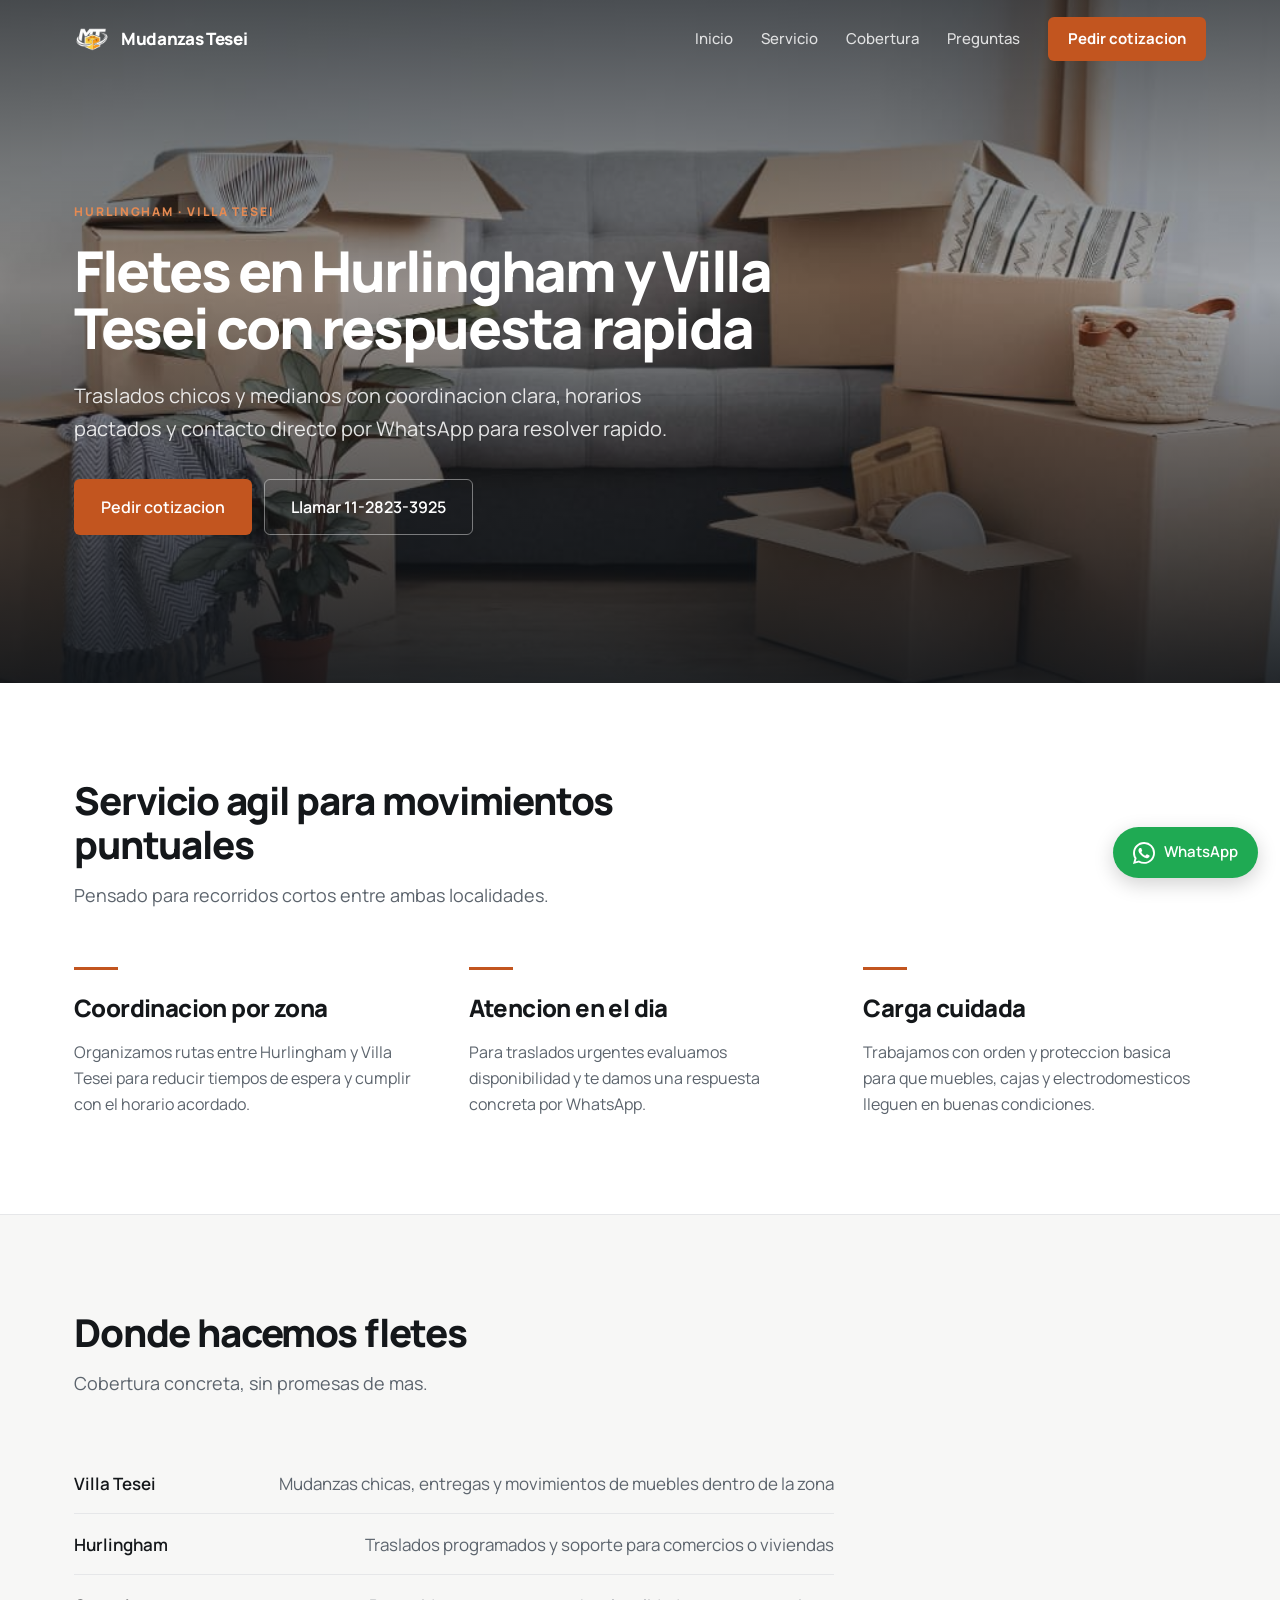
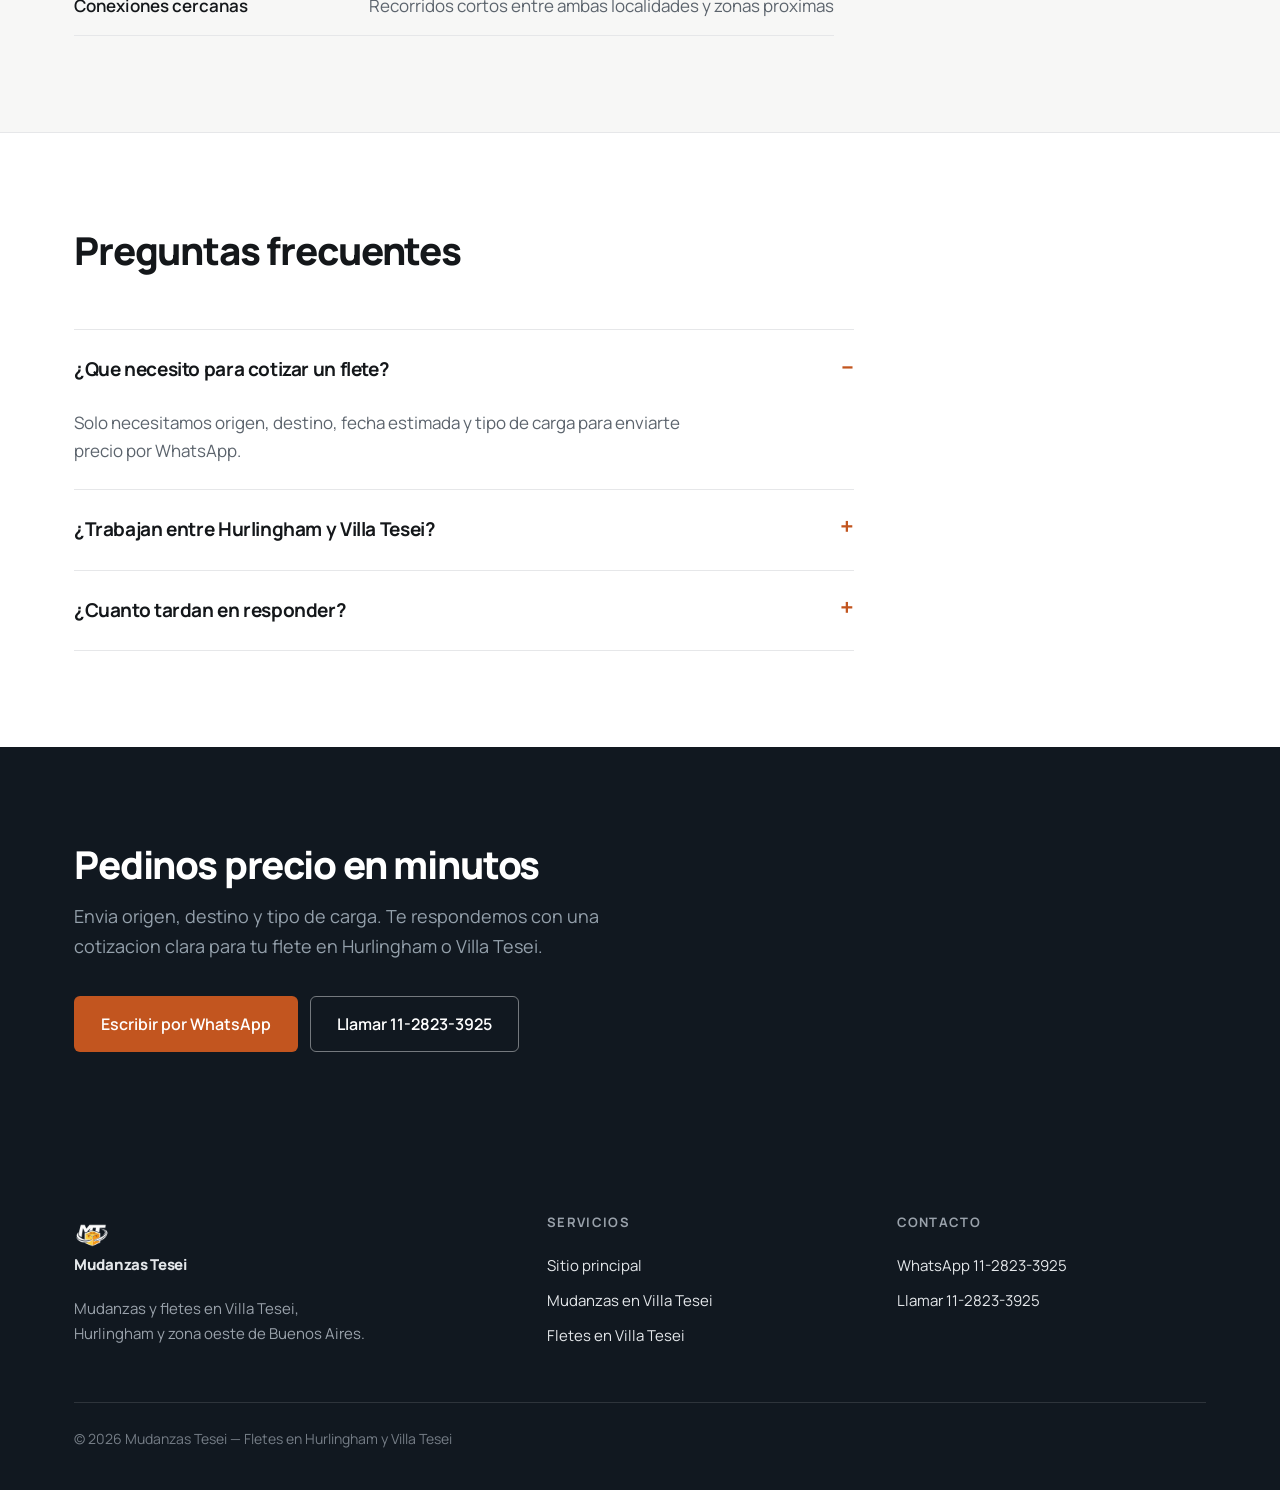
<file: fletes-hurlingham-villa-tesei.html>
<!doctype html>
<html lang="es">
  <head>
    <meta charset="UTF-8" />
    <meta name="viewport" content="width=device-width, initial-scale=1.0" />
    <meta
      name="description"
      content="Fletes en Hurlingham y Villa Tesei con cotizacion por WhatsApp en minutos. Traslados chicos y medianos, coordinacion clara y respuesta rapida en zona oeste."
    />
    <link rel="canonical" href="https://www.mudanzastesei.com/fletes-hurlingham-villa-tesei.html" />
    <meta name="robots" content="index,follow,max-image-preview:large" />
    <meta property="og:type" content="website" />
    <meta property="og:locale" content="es_AR" />
    <meta property="og:site_name" content="Mudanzas Tesei" />
    <meta property="og:title" content="Fletes en Hurlingham y Villa Tesei | Cotizacion por WhatsApp" />
    <meta property="og:description" content="Fletes locales con respuesta rapida, horarios pactados y atencion directa." />
    <meta property="og:url" content="https://www.mudanzastesei.com/fletes-hurlingham-villa-tesei.html" />
    <meta property="og:image" content="https://www.mudanzastesei.com/assets/logo.png" />
    <meta name="twitter:card" content="summary_large_image" />
    <meta name="twitter:title" content="Fletes en Hurlingham y Villa Tesei | Cotizacion por WhatsApp" />
    <meta name="twitter:description" content="Pedi precio para tu flete en Hurlingham y Villa Tesei en minutos." />
    <meta name="twitter:image" content="https://www.mudanzastesei.com/assets/logo.png" />
    <meta name="theme-color" content="#c2551f" />
    <link rel="icon" href="./favicon.ico" sizes="any" />
    <link rel="icon" type="image/png" href="./favicon-120x120.png" sizes="120x120" />
    <link rel="shortcut icon" href="./favicon.ico" />
    <link rel="apple-touch-icon" href="./apple-touch-icon.png" sizes="180x180" />
    <title>Fletes en Hurlingham y Villa Tesei | Cotizacion por WhatsApp</title>
    <link rel="preconnect" href="https://fonts.googleapis.com" />
    <link rel="preconnect" href="https://fonts.gstatic.com" crossorigin />
    <link rel="preload" as="image" href="./assets/bg.jpg" fetchpriority="high" />
    <link
      href="https://fonts.googleapis.com/css2?family=Manrope:wght@400;500;600;700;800&display=swap"
      rel="stylesheet"
    />
    <script type="application/ld+json">
      {
        "@context": "https://schema.org",
        "@graph": [
          {
            "@type": "LocalBusiness",
            "@id": "https://www.mudanzastesei.com/#localbusiness",
            "name": "Mudanzas Tesei",
            "url": "https://www.mudanzastesei.com/",
            "telephone": "+54 9 11 2823-3925",
            "address": {
              "@type": "PostalAddress",
              "addressLocality": "Villa Tesei",
              "addressRegion": "Buenos Aires",
              "addressCountry": "AR"
            },
            "areaServed": [
              "Hurlingham",
              "Villa Tesei",
              "Buenos Aires"
            ]
          },
          {
            "@type": "Service",
            "name": "Fletes en Hurlingham y Villa Tesei",
            "serviceType": "Fletes programados y traslados locales",
            "provider": {
              "@id": "https://www.mudanzastesei.com/#localbusiness"
            },
            "areaServed": [
              {
                "@type": "City",
                "name": "Hurlingham"
              },
              {
                "@type": "City",
                "name": "Villa Tesei"
              }
            ],
            "url": "https://www.mudanzastesei.com/fletes-hurlingham-villa-tesei.html"
          },
          {
            "@type": "FAQPage",
            "mainEntity": [
              {
                "@type": "Question",
                "name": "¿Que necesito para cotizar un flete?",
                "acceptedAnswer": {
                  "@type": "Answer",
                  "text": "Origen, destino, fecha aproximada y tipo de carga para enviarte precio por WhatsApp."
                }
              },
              {
                "@type": "Question",
                "name": "¿Trabajan entre Hurlingham y Villa Tesei?",
                "acceptedAnswer": {
                  "@type": "Answer",
                  "text": "Si, cubrimos recorridos entre ambas zonas y conexiones cercanas de Buenos Aires."
                }
              },
              {
                "@type": "Question",
                "name": "¿Cuanto tardan en responder?",
                "acceptedAnswer": {
                  "@type": "Answer",
                  "text": "Respondemos rapido por WhatsApp para confirmar disponibilidad y coordinar horario."
                }
              }
            ]
          },
          {
            "@type": "BreadcrumbList",
            "itemListElement": [
              {
                "@type": "ListItem",
                "position": 1,
                "name": "Inicio",
                "item": "https://www.mudanzastesei.com/"
              },
              {
                "@type": "ListItem",
                "position": 2,
                "name": "Fletes en Hurlingham y Villa Tesei",
                "item": "https://www.mudanzastesei.com/fletes-hurlingham-villa-tesei.html"
              }
            ]
          }
        ]
      }
    </script>
    <link rel="stylesheet" href="./styles.css" />
  </head>
  <body>
    <header class="topbar" id="inicio">
      <div class="wrap topbar-inner">
        <a class="brand" href="./index.html" aria-label="Volver al inicio">
          <img class="logo-white" src="./assets/logo_white.png" alt="" width="36" height="36" decoding="async" />
          <img class="logo-dark" src="./assets/logo.png" alt="" width="36" height="36" decoding="async" />
          Mudanzas Tesei
        </a>
        <button class="menu-toggle" id="menuToggle" aria-expanded="false" aria-controls="mainMenu" aria-label="Abrir menu">
          <span></span><span></span><span></span>
        </button>
        <nav class="nav" id="mainMenu">
          <a href="./index.html">Inicio</a>
          <a href="#beneficios">Servicio</a>
          <a href="#cobertura">Cobertura</a>
          <a href="#faq">Preguntas</a>
          <a class="cta" href="#contacto">Pedir cotizacion</a>
        </nav>
      </div>
    </header>

    <main>
      <section class="hero hero-page">
        <div class="hero-bg">
          <img src="./assets/bg.jpg" alt="Fletes en Hurlingham y Villa Tesei" width="1920" height="1080" fetchpriority="high" decoding="async" />
        </div>
        <div class="wrap hero-inner">
          <span class="hero-eyebrow">Hurlingham &middot; Villa Tesei</span>
          <h1>Fletes en Hurlingham y Villa Tesei con respuesta rapida</h1>
          <p>Traslados chicos y medianos con coordinacion clara, horarios pactados y contacto directo por WhatsApp para resolver rapido.</p>
          <div class="actions">
            <a class="btn btn-primary" href="#contacto">Pedir cotizacion</a>
            <a class="btn btn-light" href="tel:+5491128233925">Llamar 11-2823-3925</a>
          </div>
        </div>
      </section>

      <section id="beneficios">
        <div class="wrap">
          <div class="head">
            <h2>Servicio agil para movimientos puntuales</h2>
            <p>Pensado para recorridos cortos entre ambas localidades.</p>
          </div>
          <div class="cols">
            <div class="col">
              <div class="col-rule"></div>
              <h3>Coordinacion por zona</h3>
              <p>Organizamos rutas entre Hurlingham y Villa Tesei para reducir tiempos de espera y cumplir con el horario acordado.</p>
            </div>
            <div class="col">
              <div class="col-rule"></div>
              <h3>Atencion en el dia</h3>
              <p>Para traslados urgentes evaluamos disponibilidad y te damos una respuesta concreta por WhatsApp.</p>
            </div>
            <div class="col">
              <div class="col-rule"></div>
              <h3>Carga cuidada</h3>
              <p>Trabajamos con orden y proteccion basica para que muebles, cajas y electrodomesticos lleguen en buenas condiciones.</p>
            </div>
          </div>
        </div>
      </section>

      <section class="alt" id="cobertura">
        <div class="wrap">
          <div class="head">
            <h2>Donde hacemos fletes</h2>
            <p>Cobertura concreta, sin promesas de mas.</p>
          </div>
          <div class="hours" style="max-width:760px;margin-top:0">
            <div><strong>Villa Tesei</strong><span>Mudanzas chicas, entregas y movimientos de muebles dentro de la zona</span></div>
            <div><strong>Hurlingham</strong><span>Traslados programados y soporte para comercios o viviendas</span></div>
            <div><strong>Conexiones cercanas</strong><span>Recorridos cortos entre ambas localidades y zonas proximas</span></div>
          </div>
        </div>
      </section>

      <section id="faq">
        <div class="wrap">
          <div class="head"><h2>Preguntas frecuentes</h2></div>
          <div class="faq">
            <details open>
              <summary>&iquest;Que necesito para cotizar un flete?</summary>
              <p>Solo necesitamos origen, destino, fecha estimada y tipo de carga para enviarte precio por WhatsApp.</p>
            </details>
            <details>
              <summary>&iquest;Trabajan entre Hurlingham y Villa Tesei?</summary>
              <p>Si, hacemos recorridos entre ambas zonas y tambien conexiones cercanas en zona oeste de Buenos Aires.</p>
            </details>
            <details>
              <summary>&iquest;Cuanto tardan en responder?</summary>
              <p>Respondemos rapido por WhatsApp para confirmar disponibilidad y coordinar tu flete sin vueltas.</p>
            </details>
          </div>
        </div>
      </section>

      <section class="cta-band" id="contacto">
        <div class="wrap">
          <h2>Pedinos precio en minutos</h2>
          <p>Envia origen, destino y tipo de carga. Te respondemos con una cotizacion clara para tu flete en Hurlingham o Villa Tesei.</p>
          <div class="actions">
            <a class="btn btn-primary" href="https://wa.me/5491128233925?text=Hola%2C%20quiero%20cotizar%20un%20flete%20en%20Hurlingham%20y%20Villa%20Tesei." target="_blank" rel="noopener noreferrer">Escribir por WhatsApp</a>
            <a class="btn btn-light" href="tel:+5491128233925">Llamar 11-2823-3925</a>
          </div>
        </div>
      </section>
    </main>

    <a
      class="wa"
      href="https://wa.me/5491128233925?text=Hola%20Mudanzas%20Tesei%2C%20quiero%20pedir%20una%20cotizacion."
      target="_blank"
      rel="noopener noreferrer"
      aria-label="Escribinos por WhatsApp"
    >
      <svg width="22" height="22" viewBox="0 0 24 24" fill="none" aria-hidden="true">
        <path fill="currentColor" d="M20.52 3.48A11.86 11.86 0 0 0 12.02 0C5.42 0 .05 5.37.05 11.97c0 2.11.55 4.17 1.59 5.98L0 24l6.21-1.63a11.95 11.95 0 0 0 5.81 1.49h.01c6.6 0 11.97-5.37 11.97-11.97 0-3.2-1.25-6.2-3.48-8.41Zm-8.5 18.36h-.01a9.9 9.9 0 0 1-5.05-1.39l-.36-.21-3.69.97.99-3.6-.23-.37a9.92 9.92 0 0 1-1.52-5.27c0-5.47 4.45-9.92 9.92-9.92 2.65 0 5.13 1.03 7 2.9a9.84 9.84 0 0 1 2.9 7c0 5.47-4.45 9.92-9.92 9.92Zm5.44-7.43c-.3-.15-1.77-.87-2.04-.97-.27-.1-.47-.15-.67.15-.2.3-.77.97-.95 1.17-.17.2-.35.22-.65.07-.3-.15-1.25-.46-2.38-1.47a8.94 8.94 0 0 1-1.65-2.05c-.17-.3-.02-.46.13-.6.13-.13.3-.35.45-.52.15-.17.2-.3.3-.5.1-.2.05-.37-.02-.52-.08-.15-.67-1.62-.92-2.22-.24-.58-.48-.5-.67-.5h-.57c-.2 0-.52.08-.8.37-.27.3-1.05 1.02-1.05 2.48 0 1.47 1.08 2.88 1.23 3.08.15.2 2.1 3.21 5.08 4.49.71.31 1.26.49 1.69.63.71.23 1.36.2 1.88.12.57-.09 1.77-.72 2.02-1.42.25-.7.25-1.3.17-1.42-.07-.12-.27-.2-.57-.35Z"/>
      </svg>
      <span class="wa-label">WhatsApp</span>
    </a>

    <footer>
      <div class="wrap">
        <div class="foot">
          <div>
            <a class="brand" href="./index.html">
              <img src="./assets/logo_white.png" alt="" width="36" height="36" loading="lazy" decoding="async" />
              Mudanzas Tesei
            </a>
            <p>Mudanzas y fletes en Villa Tesei, Hurlingham y zona oeste de Buenos Aires.</p>
          </div>
          <div>
            <h4>Servicios</h4>
            <a href="./index.html">Sitio principal</a>
            <a href="./mudanzas-villa-tesei.html">Mudanzas en Villa Tesei</a>
            <a href="./fletes-villa-tesei.html">Fletes en Villa Tesei</a>
          </div>
          <div>
            <h4>Contacto</h4>
            <a href="https://wa.me/5491128233925" target="_blank" rel="noopener noreferrer">WhatsApp 11-2823-3925</a>
            <a href="tel:+5491128233925">Llamar 11-2823-3925</a>
          </div>
        </div>
        <div class="legal">&copy; <span id="year"></span> Mudanzas Tesei &mdash; Fletes en Hurlingham y Villa Tesei</div>
      </div>
    </footer>

    <script src="./main.js"></script>
  </body>
</html>
</file>
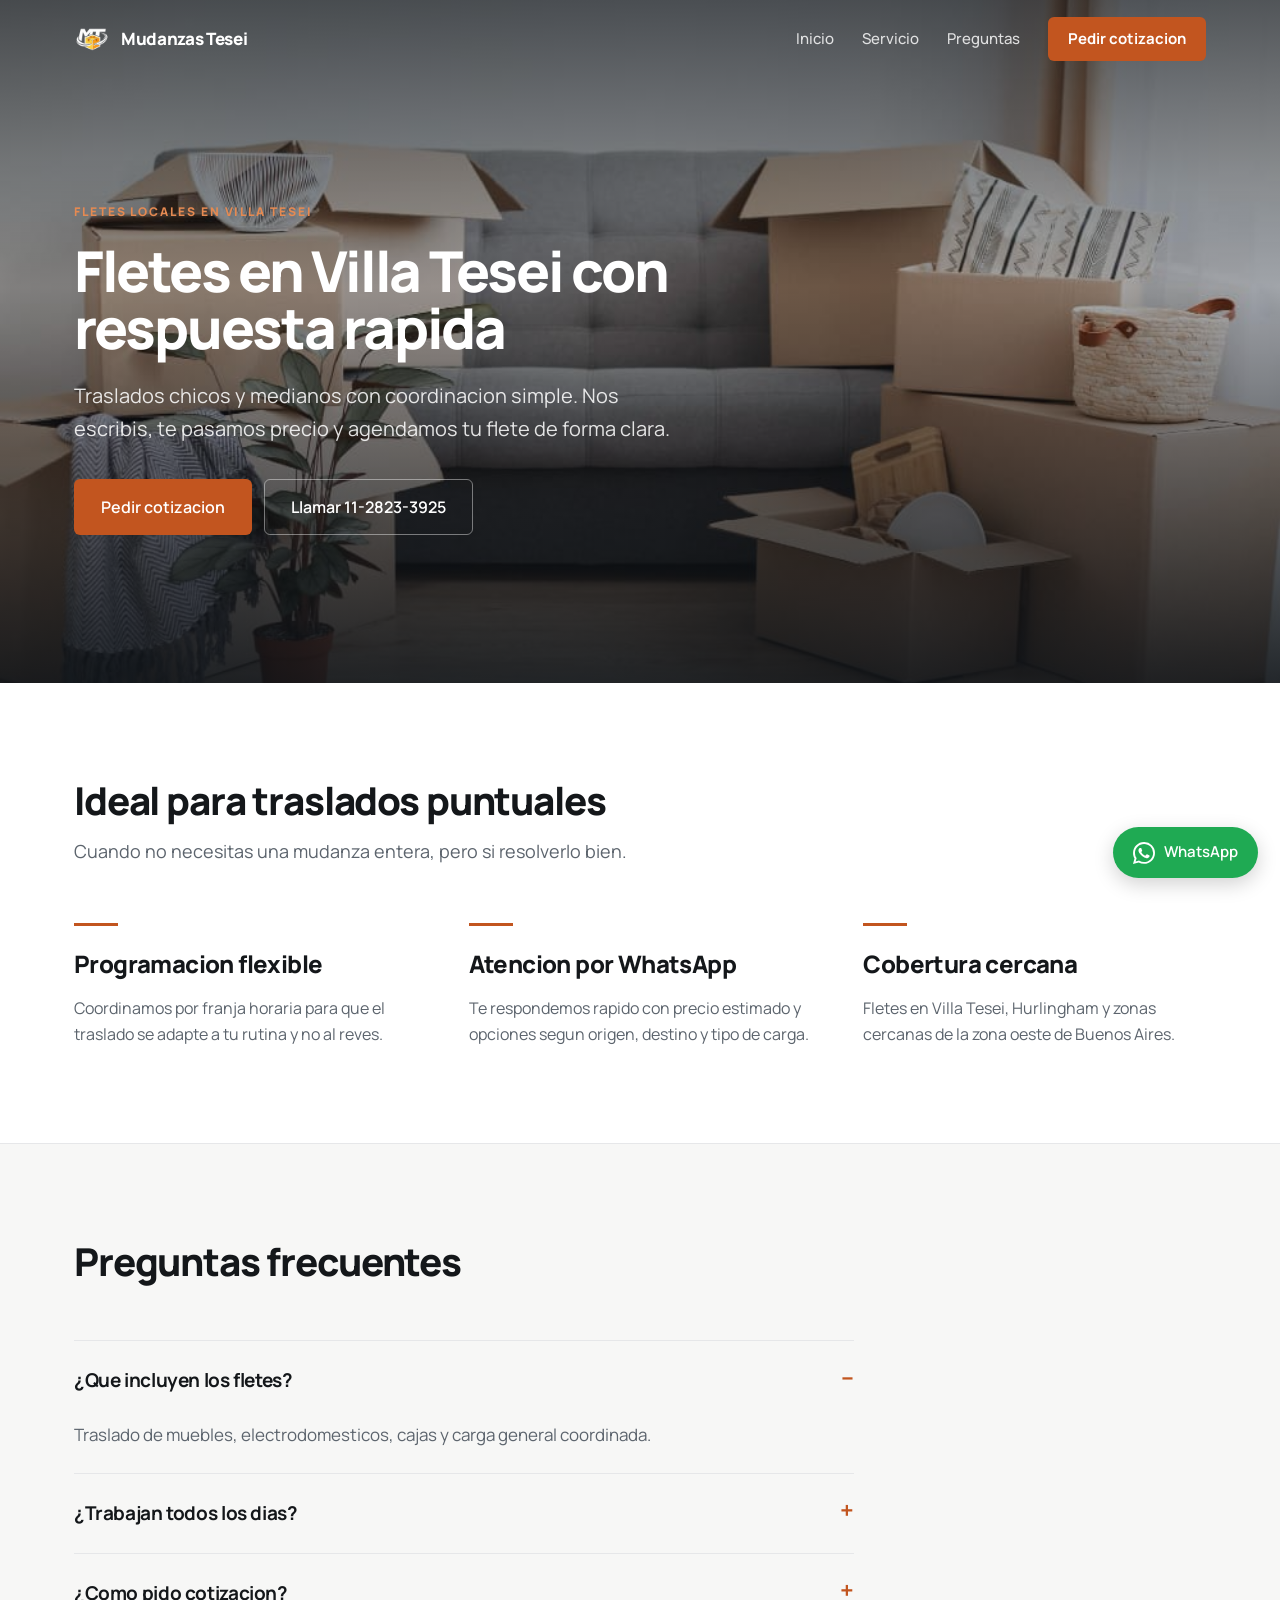
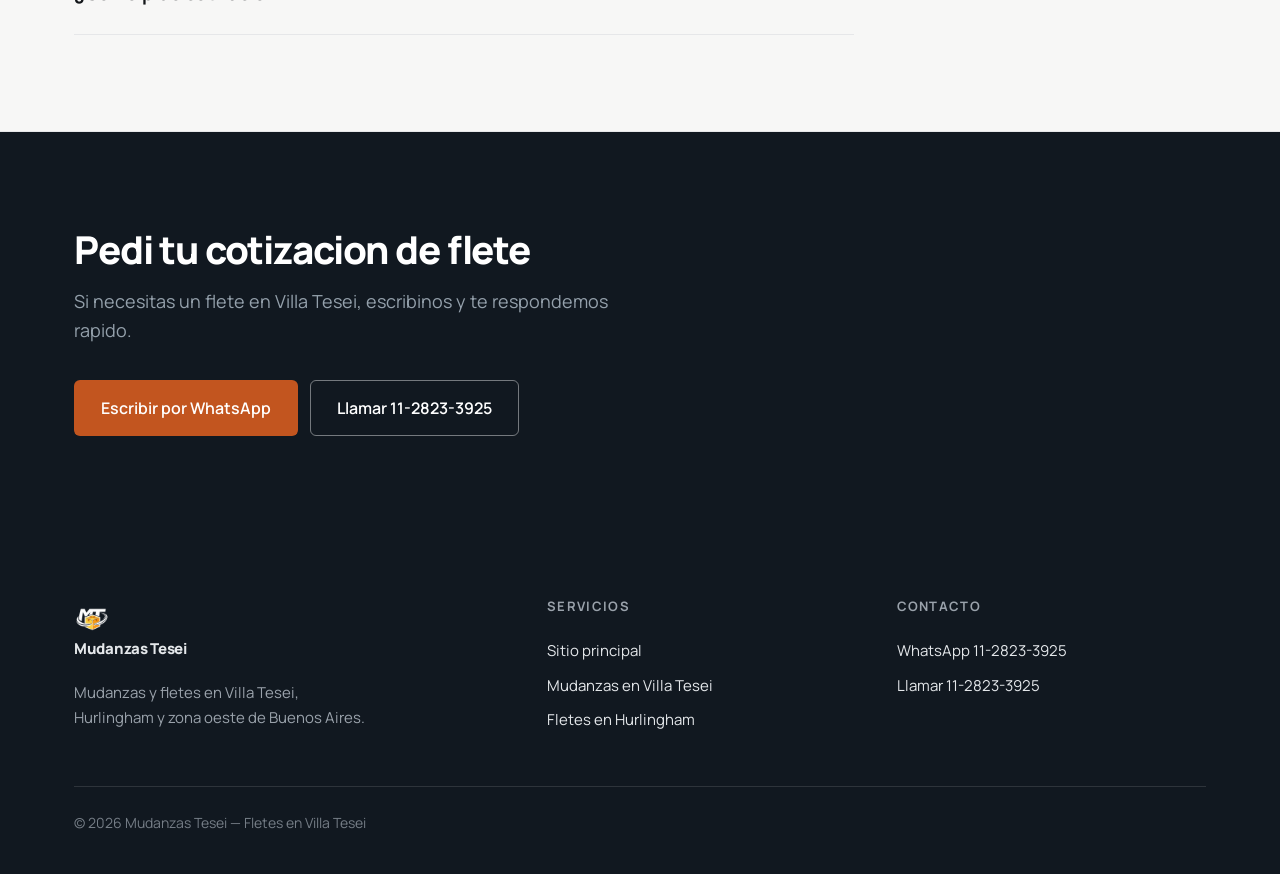
<file: fletes-villa-tesei.html>
<!doctype html>
<html lang="es">
  <head>
    <meta charset="UTF-8" />
    <meta name="viewport" content="width=device-width, initial-scale=1.0" />
    <meta
      name="description"
      content="Fletes en Villa Tesei con precio por WhatsApp en minutos. Traslados chicos y medianos, coordinacion flexible y atencion directa todos los dias."
    />
    <link rel="canonical" href="https://www.mudanzastesei.com/fletes-villa-tesei.html" />
    <meta name="robots" content="index,follow,max-image-preview:large" />
    <meta property="og:type" content="website" />
    <meta property="og:locale" content="es_AR" />
    <meta property="og:site_name" content="Mudanzas Tesei" />
    <meta property="og:title" content="Fletes en Villa Tesei | Precio por WhatsApp en Minutos" />
    <meta property="og:description" content="Fletes en Villa Tesei con respuesta rapida, coordinacion simple y cobertura local." />
    <meta property="og:url" content="https://www.mudanzastesei.com/fletes-villa-tesei.html" />
    <meta property="og:image" content="https://www.mudanzastesei.com/assets/logo.png" />
    <meta name="twitter:card" content="summary_large_image" />
    <meta name="twitter:title" content="Fletes en Villa Tesei | Precio por WhatsApp en Minutos" />
    <meta name="twitter:description" content="Cotiza tu flete en Villa Tesei en minutos por WhatsApp." />
    <meta name="twitter:image" content="https://www.mudanzastesei.com/assets/logo.png" />
    <meta name="theme-color" content="#c2551f" />
    <link rel="icon" href="./favicon.ico" sizes="any" />
    <link rel="icon" type="image/png" href="./favicon-120x120.png" sizes="120x120" />
    <link rel="shortcut icon" href="./favicon.ico" />
    <link rel="apple-touch-icon" href="./apple-touch-icon.png" sizes="180x180" />
    <title>Fletes en Villa Tesei | Precio por WhatsApp en Minutos</title>
    <link rel="preconnect" href="https://fonts.googleapis.com" />
    <link rel="preconnect" href="https://fonts.gstatic.com" crossorigin />
    <link rel="preload" as="image" href="./assets/bg.jpg" fetchpriority="high" />
    <link
      href="https://fonts.googleapis.com/css2?family=Manrope:wght@400;500;600;700;800&display=swap"
      rel="stylesheet"
    />
    <script type="application/ld+json">
      {
        "@context": "https://schema.org",
        "@graph": [
          {
            "@type": "LocalBusiness",
            "@id": "https://www.mudanzastesei.com/#localbusiness",
            "name": "Mudanzas Tesei",
            "url": "https://www.mudanzastesei.com/",
            "telephone": "+54 9 11 2823-3925"
          },
          {
            "@type": "Service",
            "name": "Fletes en Villa Tesei",
            "serviceType": "Fletes programados y traslados locales",
            "provider": {
              "@id": "https://www.mudanzastesei.com/#localbusiness"
            },
            "areaServed": {
              "@type": "City",
              "name": "Villa Tesei"
            },
            "url": "https://www.mudanzastesei.com/fletes-villa-tesei.html"
          },
          {
            "@type": "FAQPage",
            "mainEntity": [
              {
                "@type": "Question",
                "name": "¿Que incluyen los fletes?",
                "acceptedAnswer": {
                  "@type": "Answer",
                  "text": "Traslado de muebles, electrodomesticos, cajas y carga general coordinada."
                }
              },
              {
                "@type": "Question",
                "name": "¿Trabajan todos los dias?",
                "acceptedAnswer": {
                  "@type": "Answer",
                  "text": "Si, de lunes a domingo de 06:00 a 18:00 con reserva previa."
                }
              },
              {
                "@type": "Question",
                "name": "¿Como pido cotizacion?",
                "acceptedAnswer": {
                  "@type": "Answer",
                  "text": "Por WhatsApp o telefono, enviando origen, destino y detalles del traslado."
                }
              }
            ]
          },
          {
            "@type": "BreadcrumbList",
            "itemListElement": [
              {
                "@type": "ListItem",
                "position": 1,
                "name": "Inicio",
                "item": "https://www.mudanzastesei.com/"
              },
              {
                "@type": "ListItem",
                "position": 2,
                "name": "Fletes en Villa Tesei",
                "item": "https://www.mudanzastesei.com/fletes-villa-tesei.html"
              }
            ]
          }
        ]
      }
    </script>
    <link rel="stylesheet" href="./styles.css" />
  </head>
  <body>
    <header class="topbar" id="inicio">
      <div class="wrap topbar-inner">
        <a class="brand" href="./index.html" aria-label="Volver al inicio">
          <img class="logo-white" src="./assets/logo_white.png" alt="" width="36" height="36" decoding="async" />
          <img class="logo-dark" src="./assets/logo.png" alt="" width="36" height="36" decoding="async" />
          Mudanzas Tesei
        </a>
        <button class="menu-toggle" id="menuToggle" aria-expanded="false" aria-controls="mainMenu" aria-label="Abrir menu">
          <span></span><span></span><span></span>
        </button>
        <nav class="nav" id="mainMenu">
          <a href="./index.html">Inicio</a>
          <a href="#beneficios">Servicio</a>
          <a href="#faq">Preguntas</a>
          <a class="cta" href="#contacto">Pedir cotizacion</a>
        </nav>
      </div>
    </header>

    <main>
      <section class="hero hero-page">
        <div class="hero-bg">
          <img src="./assets/bg.jpg" alt="Fletes en Villa Tesei" width="1920" height="1080" fetchpriority="high" decoding="async" />
        </div>
        <div class="wrap hero-inner">
          <span class="hero-eyebrow">Fletes locales en Villa Tesei</span>
          <h1>Fletes en Villa Tesei con respuesta rapida</h1>
          <p>Traslados chicos y medianos con coordinacion simple. Nos escribis, te pasamos precio y agendamos tu flete de forma clara.</p>
          <div class="actions">
            <a class="btn btn-primary" href="#contacto">Pedir cotizacion</a>
            <a class="btn btn-light" href="tel:+5491128233925">Llamar 11-2823-3925</a>
          </div>
        </div>
      </section>

      <section id="beneficios">
        <div class="wrap">
          <div class="head">
            <h2>Ideal para traslados puntuales</h2>
            <p>Cuando no necesitas una mudanza entera, pero si resolverlo bien.</p>
          </div>
          <div class="cols">
            <div class="col">
              <div class="col-rule"></div>
              <h3>Programacion flexible</h3>
              <p>Coordinamos por franja horaria para que el traslado se adapte a tu rutina y no al reves.</p>
            </div>
            <div class="col">
              <div class="col-rule"></div>
              <h3>Atencion por WhatsApp</h3>
              <p>Te respondemos rapido con precio estimado y opciones segun origen, destino y tipo de carga.</p>
            </div>
            <div class="col">
              <div class="col-rule"></div>
              <h3>Cobertura cercana</h3>
              <p>Fletes en Villa Tesei, Hurlingham y zonas cercanas de la zona oeste de Buenos Aires.</p>
            </div>
          </div>
        </div>
      </section>

      <section class="alt" id="faq">
        <div class="wrap">
          <div class="head"><h2>Preguntas frecuentes</h2></div>
          <div class="faq">
            <details open>
              <summary>&iquest;Que incluyen los fletes?</summary>
              <p>Traslado de muebles, electrodomesticos, cajas y carga general coordinada.</p>
            </details>
            <details>
              <summary>&iquest;Trabajan todos los dias?</summary>
              <p>Si, de lunes a domingo de 06:00 a 18:00 con reserva previa.</p>
            </details>
            <details>
              <summary>&iquest;Como pido cotizacion?</summary>
              <p>Por WhatsApp o telefono, enviando origen, destino y detalles del traslado.</p>
            </details>
          </div>
        </div>
      </section>

      <section class="cta-band" id="contacto">
        <div class="wrap">
          <h2>Pedi tu cotizacion de flete</h2>
          <p>Si necesitas un flete en Villa Tesei, escribinos y te respondemos rapido.</p>
          <div class="actions">
            <a class="btn btn-primary" href="https://wa.me/5491128233925?text=Hola%2C%20estoy%20interesado%20en%20un%20flete%20en%20Villa%20Tesei.%20Quisiera%20una%20cotizacion." target="_blank" rel="noopener noreferrer">Escribir por WhatsApp</a>
            <a class="btn btn-light" href="tel:+5491128233925">Llamar 11-2823-3925</a>
          </div>
        </div>
      </section>
    </main>

    <a
      class="wa"
      href="https://wa.me/5491128233925?text=Hola%20Mudanzas%20Tesei%2C%20quiero%20pedir%20una%20cotizacion."
      target="_blank"
      rel="noopener noreferrer"
      aria-label="Escribinos por WhatsApp"
    >
      <svg width="22" height="22" viewBox="0 0 24 24" fill="none" aria-hidden="true">
        <path fill="currentColor" d="M20.52 3.48A11.86 11.86 0 0 0 12.02 0C5.42 0 .05 5.37.05 11.97c0 2.11.55 4.17 1.59 5.98L0 24l6.21-1.63a11.95 11.95 0 0 0 5.81 1.49h.01c6.6 0 11.97-5.37 11.97-11.97 0-3.2-1.25-6.2-3.48-8.41Zm-8.5 18.36h-.01a9.9 9.9 0 0 1-5.05-1.39l-.36-.21-3.69.97.99-3.6-.23-.37a9.92 9.92 0 0 1-1.52-5.27c0-5.47 4.45-9.92 9.92-9.92 2.65 0 5.13 1.03 7 2.9a9.84 9.84 0 0 1 2.9 7c0 5.47-4.45 9.92-9.92 9.92Zm5.44-7.43c-.3-.15-1.77-.87-2.04-.97-.27-.1-.47-.15-.67.15-.2.3-.77.97-.95 1.17-.17.2-.35.22-.65.07-.3-.15-1.25-.46-2.38-1.47a8.94 8.94 0 0 1-1.65-2.05c-.17-.3-.02-.46.13-.6.13-.13.3-.35.45-.52.15-.17.2-.3.3-.5.1-.2.05-.37-.02-.52-.08-.15-.67-1.62-.92-2.22-.24-.58-.48-.5-.67-.5h-.57c-.2 0-.52.08-.8.37-.27.3-1.05 1.02-1.05 2.48 0 1.47 1.08 2.88 1.23 3.08.15.2 2.1 3.21 5.08 4.49.71.31 1.26.49 1.69.63.71.23 1.36.2 1.88.12.57-.09 1.77-.72 2.02-1.42.25-.7.25-1.3.17-1.42-.07-.12-.27-.2-.57-.35Z"/>
      </svg>
      <span class="wa-label">WhatsApp</span>
    </a>

    <footer>
      <div class="wrap">
        <div class="foot">
          <div>
            <a class="brand" href="./index.html">
              <img src="./assets/logo_white.png" alt="" width="36" height="36" loading="lazy" decoding="async" />
              Mudanzas Tesei
            </a>
            <p>Mudanzas y fletes en Villa Tesei, Hurlingham y zona oeste de Buenos Aires.</p>
          </div>
          <div>
            <h4>Servicios</h4>
            <a href="./index.html">Sitio principal</a>
            <a href="./mudanzas-villa-tesei.html">Mudanzas en Villa Tesei</a>
            <a href="./fletes-hurlingham-villa-tesei.html">Fletes en Hurlingham</a>
          </div>
          <div>
            <h4>Contacto</h4>
            <a href="https://wa.me/5491128233925" target="_blank" rel="noopener noreferrer">WhatsApp 11-2823-3925</a>
            <a href="tel:+5491128233925">Llamar 11-2823-3925</a>
          </div>
        </div>
        <div class="legal">&copy; <span id="year"></span> Mudanzas Tesei &mdash; Fletes en Villa Tesei</div>
      </div>
    </footer>

    <script src="./main.js"></script>
  </body>
</html>
</file>
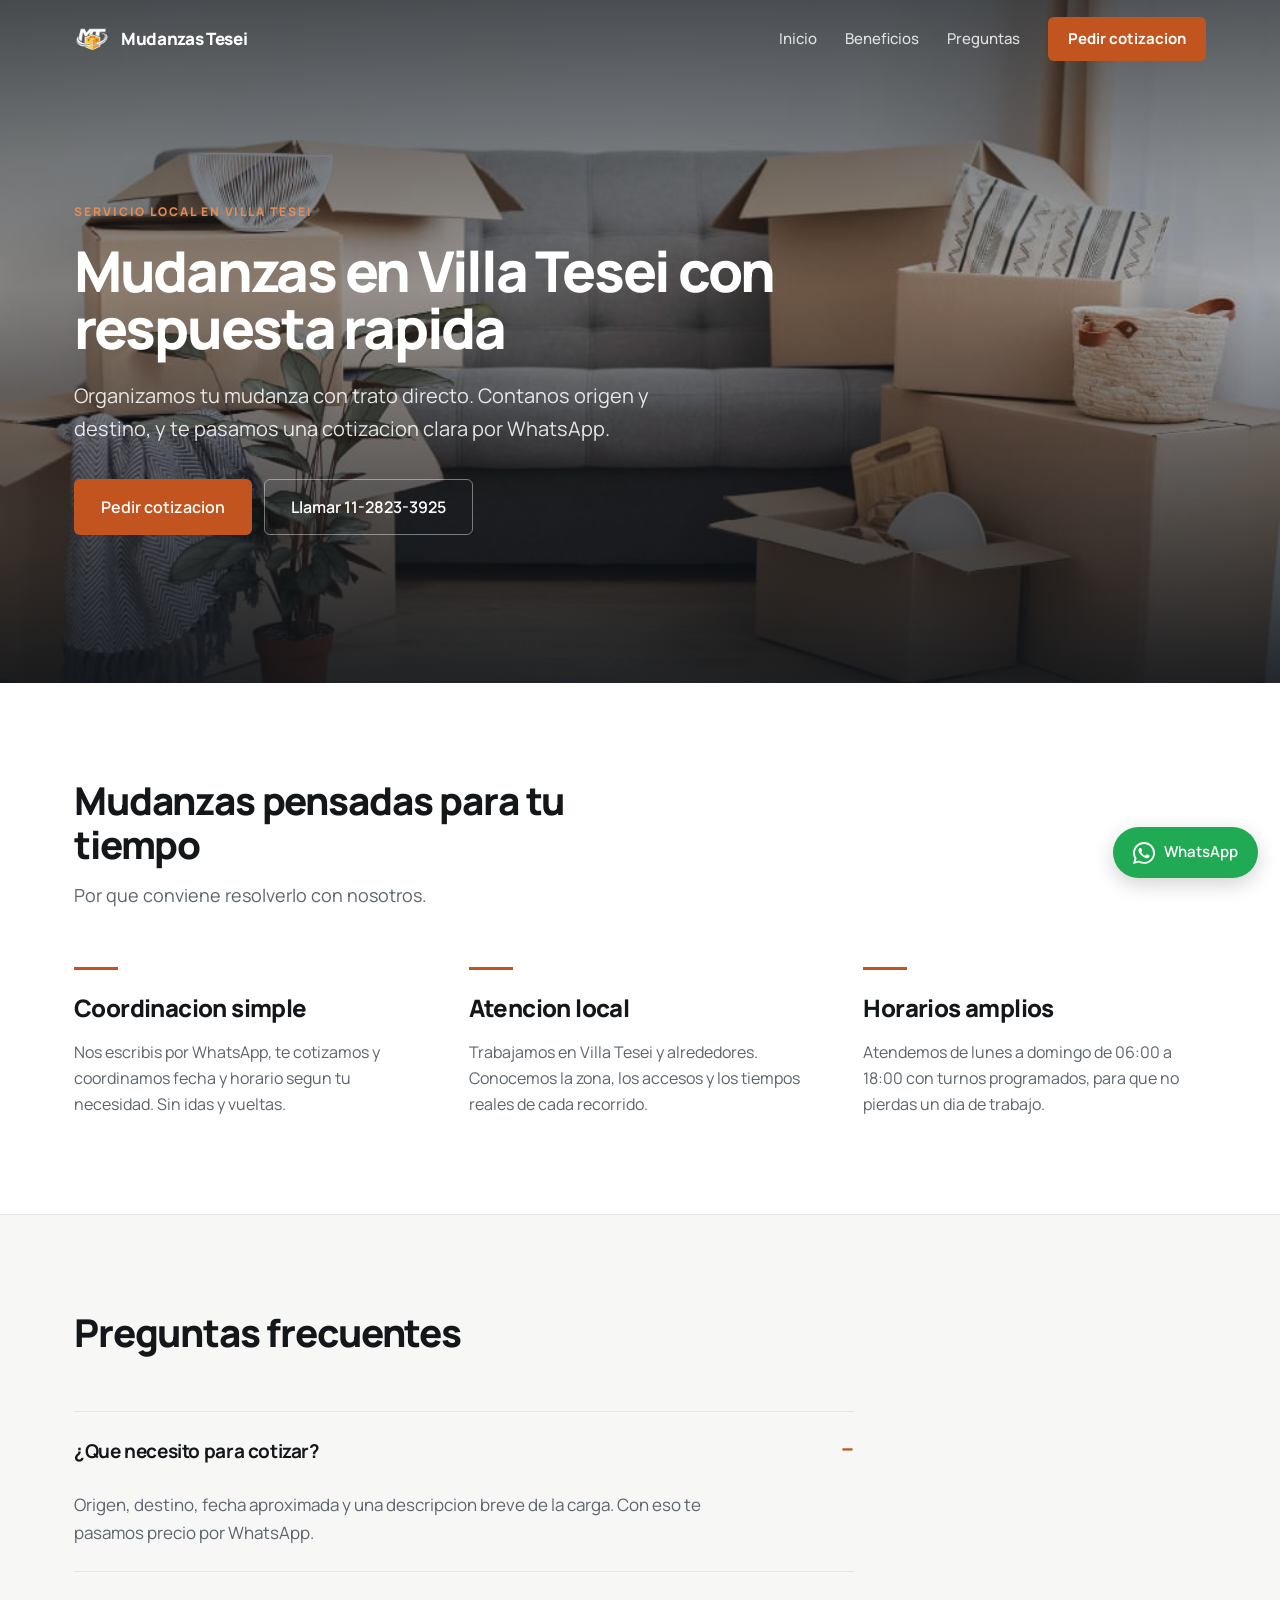
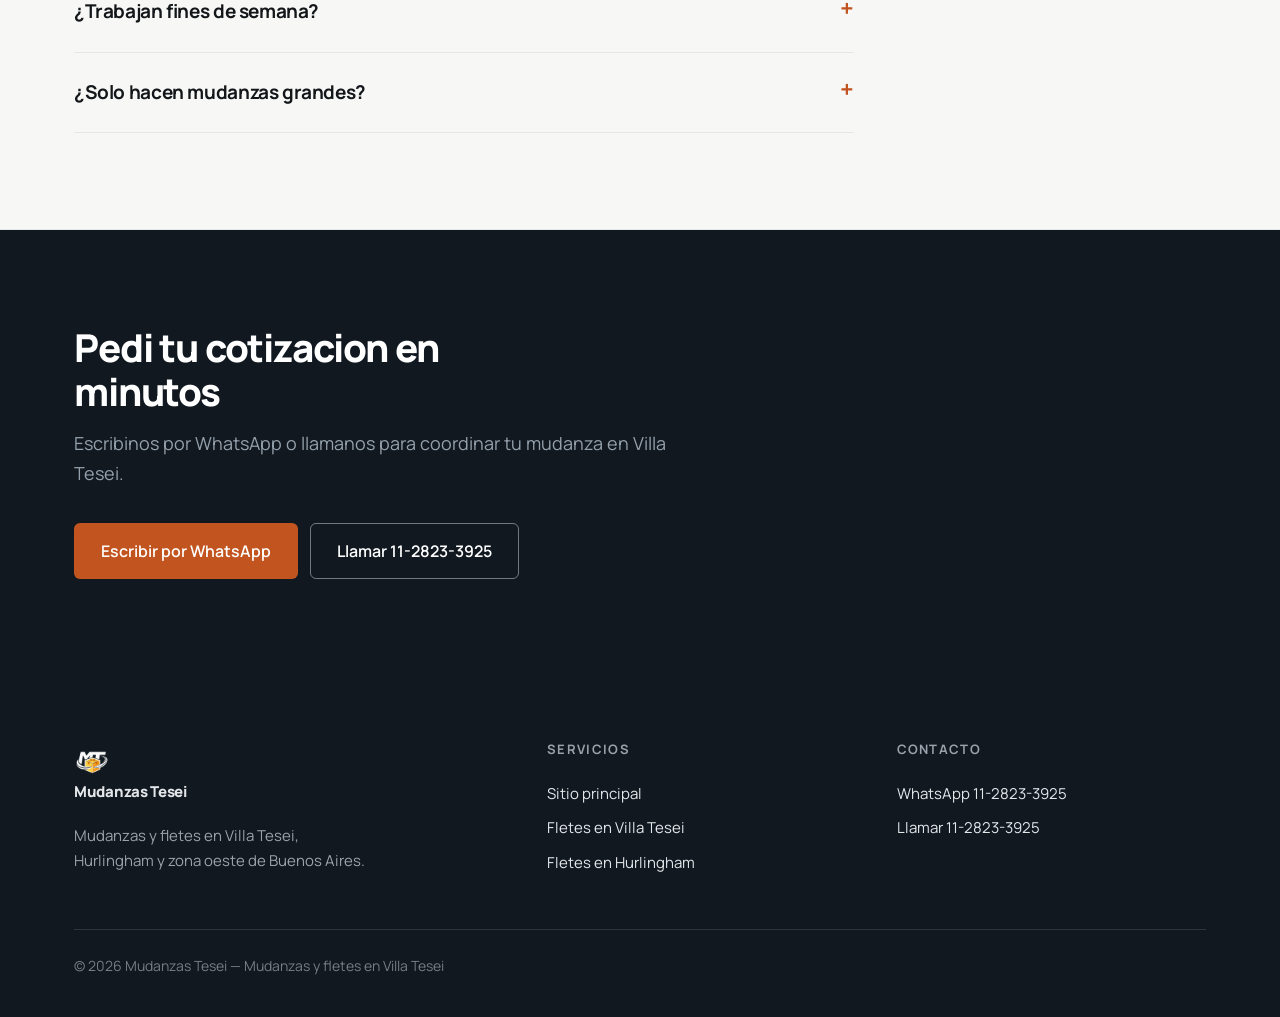
<file: mudanzas-villa-tesei.html>
<!doctype html>
<html lang="es">
  <head>
    <meta charset="UTF-8" />
    <meta name="viewport" content="width=device-width, initial-scale=1.0" />
    <meta
      name="description"
      content="Mudanzas en Villa Tesei con cotizacion por WhatsApp en minutos. Coordinamos horarios, cuidamos tu carga y trabajamos de lunes a domingo."
    />
    <link rel="canonical" href="https://www.mudanzastesei.com/mudanzas-villa-tesei.html" />
    <meta name="robots" content="index,follow,max-image-preview:large" />
    <meta property="og:type" content="website" />
    <meta property="og:locale" content="es_AR" />
    <meta property="og:site_name" content="Mudanzas Tesei" />
    <meta property="og:title" content="Mudanzas en Villa Tesei | Cotizacion por WhatsApp" />
    <meta property="og:description" content="Mudanzas en Villa Tesei con respuesta rapida, horarios amplios y atencion directa." />
    <meta property="og:url" content="https://www.mudanzastesei.com/mudanzas-villa-tesei.html" />
    <meta property="og:image" content="https://www.mudanzastesei.com/assets/logo.png" />
    <meta name="twitter:card" content="summary_large_image" />
    <meta name="twitter:title" content="Mudanzas en Villa Tesei | Cotizacion por WhatsApp" />
    <meta name="twitter:description" content="Pedi precio para tu mudanza en Villa Tesei en minutos." />
    <meta name="twitter:image" content="https://www.mudanzastesei.com/assets/logo.png" />
    <meta name="theme-color" content="#c2551f" />
    <link rel="icon" href="./favicon.ico" sizes="any" />
    <link rel="icon" type="image/png" href="./favicon-120x120.png" sizes="120x120" />
    <link rel="shortcut icon" href="./favicon.ico" />
    <link rel="apple-touch-icon" href="./apple-touch-icon.png" sizes="180x180" />
    <title>Mudanzas en Villa Tesei | Cotizacion por WhatsApp en Minutos</title>
    <link rel="preconnect" href="https://fonts.googleapis.com" />
    <link rel="preconnect" href="https://fonts.gstatic.com" crossorigin />
    <link rel="preload" as="image" href="./assets/bg.jpg" fetchpriority="high" />
    <link
      href="https://fonts.googleapis.com/css2?family=Manrope:wght@400;500;600;700;800&display=swap"
      rel="stylesheet"
    />
    <script type="application/ld+json">
      {
        "@context": "https://schema.org",
        "@graph": [
          {
            "@type": "LocalBusiness",
            "@id": "https://www.mudanzastesei.com/#localbusiness",
            "name": "Mudanzas Tesei",
            "url": "https://www.mudanzastesei.com/",
            "telephone": "+54 9 11 2823-3925"
          },
          {
            "@type": "Service",
            "name": "Mudanzas en Villa Tesei",
            "serviceType": "Mudanzas particulares y fletes programados",
            "provider": {
              "@id": "https://www.mudanzastesei.com/#localbusiness"
            },
            "areaServed": {
              "@type": "City",
              "name": "Villa Tesei"
            },
            "url": "https://www.mudanzastesei.com/mudanzas-villa-tesei.html"
          },
          {
            "@type": "FAQPage",
            "mainEntity": [
              {
                "@type": "Question",
                "name": "¿Qué necesito para cotizar?",
                "acceptedAnswer": {
                  "@type": "Answer",
                  "text": "Origen, destino, fecha aproximada y descripcion breve de la carga."
                }
              },
              {
                "@type": "Question",
                "name": "¿Trabajan fines de semana?",
                "acceptedAnswer": {
                  "@type": "Answer",
                  "text": "Si, trabajamos de lunes a domingo con coordinacion previa."
                }
              },
              {
                "@type": "Question",
                "name": "¿Solo hacen mudanzas grandes?",
                "acceptedAnswer": {
                  "@type": "Answer",
                  "text": "No. Hacemos mudanzas completas y tambien fletes chicos programados."
                }
              }
            ]
          },
          {
            "@type": "BreadcrumbList",
            "itemListElement": [
              {
                "@type": "ListItem",
                "position": 1,
                "name": "Inicio",
                "item": "https://www.mudanzastesei.com/"
              },
              {
                "@type": "ListItem",
                "position": 2,
                "name": "Mudanzas en Villa Tesei",
                "item": "https://www.mudanzastesei.com/mudanzas-villa-tesei.html"
              }
            ]
          }
        ]
      }
    </script>
    <link rel="stylesheet" href="./styles.css" />
  </head>
  <body>
    <header class="topbar" id="inicio">
      <div class="wrap topbar-inner">
        <a class="brand" href="./index.html" aria-label="Volver al inicio">
          <img class="logo-white" src="./assets/logo_white.png" alt="" width="36" height="36" decoding="async" />
          <img class="logo-dark" src="./assets/logo.png" alt="" width="36" height="36" decoding="async" />
          Mudanzas Tesei
        </a>
        <button class="menu-toggle" id="menuToggle" aria-expanded="false" aria-controls="mainMenu" aria-label="Abrir menu">
          <span></span><span></span><span></span>
        </button>
        <nav class="nav" id="mainMenu">
          <a href="./index.html">Inicio</a>
          <a href="#beneficios">Beneficios</a>
          <a href="#faq">Preguntas</a>
          <a class="cta" href="#contacto">Pedir cotizacion</a>
        </nav>
      </div>
    </header>

    <main>
      <section class="hero hero-page">
        <div class="hero-bg">
          <img src="./assets/bg.jpg" alt="Mudanzas en Villa Tesei" width="1920" height="1080" fetchpriority="high" decoding="async" />
        </div>
        <div class="wrap hero-inner">
          <span class="hero-eyebrow">Servicio local en Villa Tesei</span>
          <h1>Mudanzas en Villa Tesei con respuesta rapida</h1>
          <p>Organizamos tu mudanza con trato directo. Contanos origen y destino, y te pasamos una cotizacion clara por WhatsApp.</p>
          <div class="actions">
            <a class="btn btn-primary" href="#contacto">Pedir cotizacion</a>
            <a class="btn btn-light" href="tel:+5491128233925">Llamar 11-2823-3925</a>
          </div>
        </div>
      </section>

      <section id="beneficios">
        <div class="wrap">
          <div class="head">
            <h2>Mudanzas pensadas para tu tiempo</h2>
            <p>Por que conviene resolverlo con nosotros.</p>
          </div>
          <div class="cols">
            <div class="col">
              <div class="col-rule"></div>
              <h3>Coordinacion simple</h3>
              <p>Nos escribis por WhatsApp, te cotizamos y coordinamos fecha y horario segun tu necesidad. Sin idas y vueltas.</p>
            </div>
            <div class="col">
              <div class="col-rule"></div>
              <h3>Atencion local</h3>
              <p>Trabajamos en Villa Tesei y alrededores. Conocemos la zona, los accesos y los tiempos reales de cada recorrido.</p>
            </div>
            <div class="col">
              <div class="col-rule"></div>
              <h3>Horarios amplios</h3>
              <p>Atendemos de lunes a domingo de 06:00 a 18:00 con turnos programados, para que no pierdas un dia de trabajo.</p>
            </div>
          </div>
        </div>
      </section>

      <section class="alt" id="faq">
        <div class="wrap">
          <div class="head"><h2>Preguntas frecuentes</h2></div>
          <div class="faq">
            <details open>
              <summary>&iquest;Que necesito para cotizar?</summary>
              <p>Origen, destino, fecha aproximada y una descripcion breve de la carga. Con eso te pasamos precio por WhatsApp.</p>
            </details>
            <details>
              <summary>&iquest;Trabajan fines de semana?</summary>
              <p>Si, trabajamos de lunes a domingo con coordinacion previa.</p>
            </details>
            <details>
              <summary>&iquest;Solo hacen mudanzas grandes?</summary>
              <p>No. Hacemos mudanzas completas y tambien fletes chicos programados.</p>
            </details>
          </div>
        </div>
      </section>

      <section class="cta-band" id="contacto">
        <div class="wrap">
          <h2>Pedi tu cotizacion en minutos</h2>
          <p>Escribinos por WhatsApp o llamanos para coordinar tu mudanza en Villa Tesei.</p>
          <div class="actions">
            <a class="btn btn-primary" href="https://wa.me/5491128233925?text=Hola%2C%20estoy%20interesado%20en%20una%20mudanza%20en%20Villa%20Tesei.%20Quisiera%20una%20cotizacion." target="_blank" rel="noopener noreferrer">Escribir por WhatsApp</a>
            <a class="btn btn-light" href="tel:+5491128233925">Llamar 11-2823-3925</a>
          </div>
        </div>
      </section>
    </main>

    <a
      class="wa"
      href="https://wa.me/5491128233925?text=Hola%20Mudanzas%20Tesei%2C%20quiero%20pedir%20una%20cotizacion."
      target="_blank"
      rel="noopener noreferrer"
      aria-label="Escribinos por WhatsApp"
    >
      <svg width="22" height="22" viewBox="0 0 24 24" fill="none" aria-hidden="true">
        <path fill="currentColor" d="M20.52 3.48A11.86 11.86 0 0 0 12.02 0C5.42 0 .05 5.37.05 11.97c0 2.11.55 4.17 1.59 5.98L0 24l6.21-1.63a11.95 11.95 0 0 0 5.81 1.49h.01c6.6 0 11.97-5.37 11.97-11.97 0-3.2-1.25-6.2-3.48-8.41Zm-8.5 18.36h-.01a9.9 9.9 0 0 1-5.05-1.39l-.36-.21-3.69.97.99-3.6-.23-.37a9.92 9.92 0 0 1-1.52-5.27c0-5.47 4.45-9.92 9.92-9.92 2.65 0 5.13 1.03 7 2.9a9.84 9.84 0 0 1 2.9 7c0 5.47-4.45 9.92-9.92 9.92Zm5.44-7.43c-.3-.15-1.77-.87-2.04-.97-.27-.1-.47-.15-.67.15-.2.3-.77.97-.95 1.17-.17.2-.35.22-.65.07-.3-.15-1.25-.46-2.38-1.47a8.94 8.94 0 0 1-1.65-2.05c-.17-.3-.02-.46.13-.6.13-.13.3-.35.45-.52.15-.17.2-.3.3-.5.1-.2.05-.37-.02-.52-.08-.15-.67-1.62-.92-2.22-.24-.58-.48-.5-.67-.5h-.57c-.2 0-.52.08-.8.37-.27.3-1.05 1.02-1.05 2.48 0 1.47 1.08 2.88 1.23 3.08.15.2 2.1 3.21 5.08 4.49.71.31 1.26.49 1.69.63.71.23 1.36.2 1.88.12.57-.09 1.77-.72 2.02-1.42.25-.7.25-1.3.17-1.42-.07-.12-.27-.2-.57-.35Z"/>
      </svg>
      <span class="wa-label">WhatsApp</span>
    </a>

    <footer>
      <div class="wrap">
        <div class="foot">
          <div>
            <a class="brand" href="./index.html">
              <img src="./assets/logo_white.png" alt="" width="36" height="36" loading="lazy" decoding="async" />
              Mudanzas Tesei
            </a>
            <p>Mudanzas y fletes en Villa Tesei, Hurlingham y zona oeste de Buenos Aires.</p>
          </div>
          <div>
            <h4>Servicios</h4>
            <a href="./index.html">Sitio principal</a>
            <a href="./fletes-villa-tesei.html">Fletes en Villa Tesei</a>
            <a href="./fletes-hurlingham-villa-tesei.html">Fletes en Hurlingham</a>
          </div>
          <div>
            <h4>Contacto</h4>
            <a href="https://wa.me/5491128233925" target="_blank" rel="noopener noreferrer">WhatsApp 11-2823-3925</a>
            <a href="tel:+5491128233925">Llamar 11-2823-3925</a>
          </div>
        </div>
        <div class="legal">&copy; <span id="year"></span> Mudanzas Tesei &mdash; Mudanzas y fletes en Villa Tesei</div>
      </div>
    </footer>

    <script src="./main.js"></script>
  </body>
</html>
</file>
<file: styles.css>
/* ==========================================================================
   Mudanzas Tesei — sistema de estilos
   Una sola tipografia (Manrope), fondo blanco y naranja solo como acento.
   Orden: tokens > base > navbar > hero > secciones > componentes > footer > responsive
   ========================================================================== */

:root {
  --bg: #ffffff;
  --bg-alt: #f7f7f6;
  --ink: #14171a;
  --ink-soft: #5c646d;
  --line: #e6e7e9;
  --accent: #c2551f;
  --accent-hover: #a4451a;
  --accent-soft: #fdf3ee;
  --dark: #111820;
  --wa: #1faa53;
  --wrap: 1180px;
  --navbar: 78px;
}

* { box-sizing: border-box; margin: 0; padding: 0; }

html { scroll-behavior: smooth; }

body {
  background: var(--bg);
  color: var(--ink);
  font-family: "Manrope", system-ui, -apple-system, "Segoe UI", sans-serif;
  font-size: 17px;
  line-height: 1.65;
  -webkit-font-smoothing: antialiased;
}

img { display: block; max-width: 100%; }
a { color: inherit; }

/* los anchors no quedan tapados por la barra fija */
[id] { scroll-margin-top: 90px; }

.wrap { max-width: var(--wrap); margin: 0 auto; padding: 0 24px; }

@media (prefers-reduced-motion: reduce) {
  html { scroll-behavior: auto; }
  * { transition-duration: .01ms !important; animation-duration: .01ms !important; }
}

/* ==========================================================================
   Navbar — fija, fuera del flujo, por encima de todo
   ========================================================================== */

.topbar {
  position: fixed; top: 0; left: 0; right: 0; z-index: 100;
  background: transparent; border-bottom: 1px solid transparent;
  transition: background .25s ease, border-color .25s ease;
}
.topbar-inner {
  display: flex; align-items: center; justify-content: space-between;
  height: var(--navbar); transition: height .25s ease;
}

.brand {
  display: flex; align-items: center; gap: 11px; text-decoration: none;
  font-weight: 800; color: #fff; letter-spacing: -.02em; transition: color .25s ease;
}
.brand img { width: 36px; height: 36px; object-fit: contain; }

/* sobre la foto va el logo blanco; con la barra solida, el normal */
.topbar .logo-dark { display: none; }
.topbar.solid .logo-white { display: none; }
.topbar.solid .logo-dark { display: block; }

.nav { display: flex; align-items: center; gap: 28px; }
.nav a { text-decoration: none; font-size: 15px; font-weight: 500; color: rgba(255,255,255,.82); transition: color .25s ease; }
.nav a:hover { color: #fff; }
.nav .cta { background: var(--accent); color: #fff; padding: 10px 20px; border-radius: 6px; font-weight: 700; }
.nav .cta:hover { background: var(--accent-hover); }

/* al scrollear fuera del hero: fondo claro y texto oscuro */
.topbar.solid {
  background: rgba(255,255,255,.94);
  backdrop-filter: blur(12px);
  -webkit-backdrop-filter: blur(12px);
  border-bottom-color: var(--line);
}
.topbar.solid .topbar-inner { height: 66px; }
.topbar.solid .brand { color: var(--ink); }
.topbar.solid .nav a { color: var(--ink-soft); }
.topbar.solid .nav a:hover { color: var(--ink); }
.topbar.solid .nav .cta { color: #fff; }

/* hamburguesa (solo mobile) */
.menu-toggle {
  display: none; width: 44px; height: 44px; margin-right: -10px;
  flex-direction: column; align-items: center; justify-content: center; gap: 5px;
  background: none; border: 0; cursor: pointer; padding: 0;
}
.menu-toggle span {
  display: block; width: 23px; height: 2px; background: #fff; border-radius: 2px;
  transition: transform .25s ease, opacity .2s ease, background-color .25s ease;
}
.topbar.solid .menu-toggle span { background: var(--ink); }
.menu-toggle[aria-expanded="true"] span:nth-child(1) { transform: translateY(7px) rotate(45deg); }
.menu-toggle[aria-expanded="true"] span:nth-child(2) { opacity: 0; }
.menu-toggle[aria-expanded="true"] span:nth-child(3) { transform: translateY(-7px) rotate(-45deg); }

/* ==========================================================================
   Hero
   ========================================================================== */

/* hero + barra de datos = exactamente la primera pantalla */
.hero-block {
  height: 100vh;
  height: 100svh; /* alto definido: sin esto el flex no reparte el sobrante */
  display: flex; flex-direction: column;
}

.hero { position: relative; flex: 1; min-height: 0; display: grid; align-items: end; overflow: hidden; }
.hero-bg { position: absolute; inset: 0; }
.hero-bg img { width: 100%; height: 100%; object-fit: cover; }
.hero-bg::after {
  content: ""; position: absolute; inset: 0;
  background: linear-gradient(180deg, rgba(15,20,25,.72) 0%, rgba(15,20,25,.34) 42%, rgba(15,20,25,.9) 100%);
}

/* width:100% para que el margin:auto de .wrap no lo achique como item de grid */
.hero-inner { position: relative; width: 100%; padding-top: 118px; padding-bottom: 76px; color: #fff; }

.hero-eyebrow {
  display: inline-block; font-size: 12px; font-weight: 800; letter-spacing: .16em;
  text-transform: uppercase; color: #e58a52; margin-bottom: 20px;
}
h1 { font-size: clamp(40px, 5.6vw, 76px); line-height: 1.02; letter-spacing: -.04em; font-weight: 800; max-width: 16ch; }
.hero-inner > p { margin-top: 22px; font-size: 20px; color: rgba(255,255,255,.86); max-width: 52ch; }

/* hero mas corto para las paginas internas */
.hero-page { min-height: 74vh; }
.hero-page h1 { font-size: clamp(34px, 4.4vw, 58px); max-width: 20ch; }

/* barra de datos bajo el hero */
.strip { background: var(--dark); color: #fff; }
.strip-inner { display: grid; grid-template-columns: repeat(4, 1fr); }
.strip-inner > div { padding: 24px 0; }
.strip-inner > div + div { border-left: 1px solid rgba(255,255,255,.12); padding-left: 28px; }
.strip strong { display: block; font-size: 24px; font-weight: 800; letter-spacing: -.02em; line-height: 1.25; }
.strip span { font-size: 14px; color: #94a0ab; line-height: 1.35; }

/* ==========================================================================
   Secciones
   ========================================================================== */

section { padding: 96px 0; }
.alt { background: var(--bg-alt); border-block: 1px solid var(--line); }

.head { max-width: 620px; margin-bottom: 56px; }
.head h2 { font-size: clamp(28px, 3vw, 40px); line-height: 1.15; letter-spacing: -.03em; font-weight: 800; }
.head p { margin-top: 14px; color: var(--ink-soft); font-size: 18px; }

/* ==========================================================================
   Botones
   ========================================================================== */

.actions { display: flex; gap: 12px; margin-top: 34px; flex-wrap: wrap; }
.btn {
  display: inline-flex; align-items: center; gap: 9px; text-decoration: none;
  padding: 14px 26px; border-radius: 6px; font-weight: 600; font-size: 16px;
  border: 1px solid transparent; font-family: inherit; cursor: pointer;
}
.btn-primary { background: var(--accent); color: #fff; }
.btn-primary:hover { background: var(--accent-hover); }
.btn-light { border-color: rgba(255,255,255,.42); color: #fff; }
.btn-light:hover { background: rgba(255,255,255,.12); }
.btn-ghost { border-color: var(--line); color: var(--ink); }
.btn-ghost:hover { border-color: var(--ink); }

/* ==========================================================================
   Servicios — lista numerada (home)
   ========================================================================== */

.svc-list { border-top: 1px solid var(--line); }
.svc {
  display: grid; grid-template-columns: 70px 1fr 200px; gap: 32px; align-items: start;
  padding: 34px 0; border-bottom: 1px solid var(--line); text-decoration: none;
}
.svc:hover { background: var(--accent-soft); }
.svc-num { font-size: 14px; font-weight: 700; color: var(--accent); letter-spacing: .06em; padding-top: 5px; }
.svc h3 { font-size: 23px; font-weight: 700; letter-spacing: -.02em; }
.svc p { color: var(--ink-soft); margin-top: 7px; max-width: 58ch; font-size: 16px; }
.svc-go { text-align: right; font-weight: 600; color: var(--accent); font-size: 15px; padding-top: 5px; }

/* ==========================================================================
   Columnas simples (paginas internas)
   ========================================================================== */

.cols { display: grid; grid-template-columns: repeat(3, 1fr); gap: 52px; }
.col-rule { width: 44px; height: 3px; background: var(--accent); }
.col h3 { font-size: 24px; font-weight: 800; letter-spacing: -.025em; margin-top: 18px; }
.col p { margin-top: 11px; color: var(--ink-soft); font-size: 16px; }
.col .link { display: inline-block; margin-top: 18px; font-weight: 700; color: var(--accent); text-decoration: none; font-size: 15px; }

/* ==========================================================================
   Flota — 3 tarjetas
   ========================================================================== */

.fleet { display: grid; grid-template-columns: repeat(3, 1fr); gap: 24px; }
.unit { background: #fff; border: 1px solid var(--line); border-radius: 10px; overflow: hidden; display: flex; flex-direction: column; }
.unit-photo { background: var(--bg-alt); padding: 26px; aspect-ratio: 16/10; display: grid; place-items: center; }
.unit-photo img { max-height: 100%; width: auto; object-fit: contain; }
.unit-body { padding: 24px; display: flex; flex-direction: column; flex: 1; }
.unit-tag { font-size: 12px; font-weight: 700; letter-spacing: .1em; text-transform: uppercase; color: var(--ink-soft); }
.unit h3 { font-size: 21px; font-weight: 700; letter-spacing: -.02em; margin-top: 6px; }
.unit-vol { margin-top: 12px; font-size: 15px; font-weight: 700; color: var(--accent); }
.unit dl { margin-top: 16px; padding-top: 16px; border-top: 1px solid var(--line); font-size: 15px; }
.unit dl div { display: flex; justify-content: space-between; gap: 14px; padding: 5px 0; }
.unit dt { color: var(--ink-soft); flex-shrink: 0; }
.unit dd { text-align: right; font-weight: 600; }

/* ==========================================================================
   Filas alternadas foto / texto
   ========================================================================== */

.row { display: grid; grid-template-columns: 1fr 1fr; gap: 56px; align-items: center; padding: 48px 0; }
.row + .row { border-top: 1px solid var(--line); }
.row:nth-child(even) .row-photo { order: -1; }
.row-photo { border-radius: 10px; overflow: hidden; aspect-ratio: 3/2; }
.row-photo img { width: 100%; height: 100%; object-fit: cover; }
.row h3 { font-size: 27px; font-weight: 800; letter-spacing: -.025em; }
.row p { margin-top: 14px; color: var(--ink-soft); }
.row .link { display: inline-block; margin-top: 20px; font-weight: 600; color: var(--accent); text-decoration: none; border-bottom: 2px solid currentColor; padding-bottom: 2px; }

/* ==========================================================================
   Horarios + mapa
   ========================================================================== */

.info { display: grid; grid-template-columns: 1fr 1.3fr; gap: 48px; align-items: start; }
.hours { display: grid; gap: 2px; margin-top: 26px; }
.hours div { display: flex; justify-content: space-between; gap: 20px; padding: 15px 0; border-bottom: 1px solid var(--line); }
.hours strong { font-weight: 600; }
.hours span { color: var(--ink-soft); font-variant-numeric: tabular-nums; text-align: right; }
.map { border-radius: 10px; overflow: hidden; border: 1px solid var(--line); height: 340px; }
.map iframe { width: 100%; height: 100%; border: 0; display: block; }

/* ==========================================================================
   Contacto
   ========================================================================== */

.contact { display: grid; grid-template-columns: 1.25fr 1fr; gap: 56px; align-items: start; }
form { display: grid; gap: 18px; }
.frow { display: grid; grid-template-columns: 1fr 1fr; gap: 18px; }
label { display: block; font-size: 14px; font-weight: 600; margin-bottom: 7px; }
input, textarea {
  width: 100%; padding: 13px 15px; border: 1px solid var(--line); border-radius: 6px;
  font: inherit; font-size: 16px; background: #fff; color: var(--ink);
}
input:focus, textarea:focus { outline: 2px solid var(--accent); outline-offset: -1px; border-color: transparent; }
.side { border: 1px solid var(--line); border-radius: 10px; padding: 28px; }
.side h3 { font-size: 18px; font-weight: 700; }
.side dl { margin-top: 20px; display: grid; gap: 18px; }
.side dt { font-size: 13px; color: var(--ink-soft); font-weight: 600; letter-spacing: .04em; text-transform: uppercase; }
.side dd { font-size: 18px; font-weight: 700; letter-spacing: -.01em; margin-top: 2px; }

/* banda oscura de cierre (paginas internas) */
.cta-band { background: var(--dark); color: #fff; }
.cta-band h2 { font-size: clamp(28px, 3vw, 40px); line-height: 1.15; letter-spacing: -.03em; font-weight: 800; max-width: 18ch; }
.cta-band p { margin-top: 15px; color: #94a0ab; font-size: 18px; max-width: 54ch; }

/* ==========================================================================
   FAQ (acordeon nativo)
   ========================================================================== */

.faq { max-width: 780px; border-top: 1px solid var(--line); }
details { border-bottom: 1px solid var(--line); }
summary {
  cursor: pointer; list-style: none; padding: 24px 0;
  font-size: 19px; font-weight: 700; letter-spacing: -.02em;
  display: flex; justify-content: space-between; gap: 20px;
}
summary::-webkit-details-marker { display: none; }
summary::after { content: "+"; color: var(--accent); font-weight: 700; font-size: 24px; line-height: 1; }
details[open] summary::after { content: "\2013"; }
details p { padding-bottom: 24px; color: var(--ink-soft); max-width: 65ch; }

/* ==========================================================================
   Footer
   ========================================================================== */

footer { background: var(--dark); color: #fff; padding: 64px 0 40px; }
.foot { display: grid; grid-template-columns: 1.4fr 1fr 1fr; gap: 40px; }
footer p { color: #9aa2ab; font-size: 15px; margin-top: 14px; max-width: 34ch; }
.foot h4 { font-size: 13px; text-transform: uppercase; letter-spacing: .1em; color: #9aa2ab; margin-bottom: 16px; }
.foot a { display: block; text-decoration: none; color: #e4e7ea; font-size: 15px; padding: 5px 0; }
.foot a:hover { color: var(--accent); }
.legal { margin-top: 48px; padding-top: 24px; border-top: 1px solid rgba(255,255,255,.12); color: #757d86; font-size: 14px; }

/* ==========================================================================
   Boton flotante de WhatsApp
   ========================================================================== */

.wa {
  position: fixed; right: 22px; bottom: 22px; z-index: 60;
  display: inline-flex; align-items: center; gap: 9px;
  background: var(--wa); color: #fff; text-decoration: none;
  padding: 13px 20px; border-radius: 999px; font-weight: 600; font-size: 15px;
  box-shadow: 0 6px 20px rgba(0,0,0,.18);
}

/* ==========================================================================
   Responsive
   ========================================================================== */

/* si la ventana no es ancha, el boton flotante con texto tapa la ultima columna
   de la barra de datos: lo dejo circular solo con el icono */
@media (max-width: 1250px) {
  .wa { width: 54px; height: 54px; padding: 0; justify-content: center; right: 16px; bottom: 16px; }
  .wa-label { display: none; }
}

/* pantallas de portatil (768px de alto): comprimo el hero para que la barra entre entera */
@media (min-width: 901px) and (max-height: 900px) {
  .hero-inner { padding-top: 100px; padding-bottom: 52px; }
}
/* ventanas muy bajas: mejor que crezca y se scrollee a que recorte los botones */
@media (min-width: 901px) and (max-height: 700px) {
  .hero-block { height: auto; min-height: 100svh; }
}

@media (max-width: 900px) {
  /* menu desplegable */
  .menu-toggle { display: flex; }
  .nav {
    position: absolute; top: 100%; left: 0; right: 0;
    flex-direction: column; align-items: stretch; gap: 0;
    background: #fff; border-bottom: 1px solid var(--line);
    padding: 4px 24px 22px;
    box-shadow: 0 18px 40px rgba(0,0,0,.14);
    transform: translateY(-118%); opacity: 0; pointer-events: none;
    transition: transform .28s ease, opacity .2s ease;
  }
  .nav.open { transform: none; opacity: 1; pointer-events: auto; }
  .nav a { color: var(--ink); font-size: 17px; font-weight: 600; padding: 15px 0; border-bottom: 1px solid var(--line); }
  .nav .cta { margin-top: 18px; border-bottom: 0; text-align: center; padding: 15px 20px; }

  /* hero + barra siguen entrando en una sola pantalla */
  .hero-inner { padding-top: 104px; padding-bottom: 40px; }
  .hero-page { min-height: 0; }
  .strip-inner { grid-template-columns: 1fr 1fr; }
  .strip-inner > div { padding: 16px 0; }
  .strip-inner > div + div { border-left: 0; padding-left: 0; }
  .strip-inner > div:nth-child(n+3) { border-top: 1px solid rgba(255,255,255,.12); }
  .strip strong { font-size: 19px; }
  .strip span { font-size: 13px; }
  h1 { font-size: clamp(32px, 8.4vw, 44px); }
  .hero-page h1 { font-size: clamp(30px, 7.6vw, 40px); }
  .hero-inner > p { font-size: 17px; }
  .actions { margin-top: 26px; }

  .cols, .info, .contact, .row { grid-template-columns: 1fr; gap: 36px; }
  .cols { gap: 40px; }
  .row:nth-child(even) .row-photo { order: 0; }
  .fleet { grid-template-columns: 1fr; }
  .svc { grid-template-columns: 40px 1fr; }
  .svc-go { display: none; }
  .foot { grid-template-columns: 1fr; }
  section { padding: 64px 0; }
  .frow { grid-template-columns: 1fr; }
}

/* ==========================================================================
   Movimiento y scroll clavado
   Todo cuelga de <html class="motion">, que solo se activa si la persona NO
   pidio "reducir movimiento". Sin esa clase el sitio es estatico y completo.
   ========================================================================== */

:root { --nav-h: 68px; --footer-h: 290px; }

@keyframes rise { from { opacity: 0; transform: translate3d(0, 26px, 0); } to { opacity: 1; transform: none; } }
@keyframes wordUp { to { transform: translate3d(0, 0, 0); } }
@keyframes unhide { to { visibility: visible; } }
@keyframes settle { from { transform: scale(1.16); } to { transform: scale(1); } }
@keyframes pulse { to { box-shadow: 0 0 0 18px rgba(31,170,83,0); } }

/* --- scroll clavado: cada seccion es una "pagina" que encaja en la pantalla --- */
.motion { scroll-snap-type: y mandatory; scroll-padding-top: var(--nav-h); }

.motion .hero-block,
.motion main > section {
  scroll-snap-align: start;
  scroll-snap-stop: always; /* una pagina por gesto, no se saltea ninguna */
}
/* el hero arranca en el borde de arriba: la barra va transparente encima */
.motion .hero-block { scroll-margin-top: calc(var(--nav-h) * -1); }
.motion main > section { scroll-margin-top: 0; }
.motion footer { scroll-snap-align: end; }

/* cada pagina ocupa la pantalla (menos la barra) y centra su contenido */
.motion main > section {
  min-height: calc(100vh - var(--nav-h));
  min-height: calc(100svh - var(--nav-h));
  display: flex; flex-direction: column; justify-content: center;
}
.motion main > section > .wrap { width: 100%; }

/* ultima pagina: preguntas + footer entran juntos en una pantalla */
.motion #faq {
  min-height: calc(100svh - var(--nav-h) - var(--footer-h));
  padding-block: 40px 32px;
}
.motion #faq .head { margin-bottom: 28px; }
.motion footer {
  min-height: var(--footer-h);
  padding: 36px 0 22px;
  display: flex; flex-direction: column; justify-content: center;
}
.motion footer > .wrap { width: 100%; }
.motion .legal { margin-top: 24px; padding-top: 16px; }

/* --- hero: titular palabra por palabra, foto con parallax --- */
.motion .hero-bg { transform: translate3d(0, calc(var(--hero-p, 0) * 72px), 0); will-change: transform; }
.motion .hero-bg img { animation: settle 2.6s cubic-bezier(.2,.7,.2,1) both; }

.motion .hero h1 { visibility: hidden; animation: unhide 0s 1.4s forwards; }
.motion .hero h1.split { visibility: visible; animation: none; }
.w { display: inline-block; overflow: hidden; vertical-align: top; padding-bottom: .14em; margin-bottom: -.14em; }
.w > span {
  display: inline-block; transform: translate3d(0, 108%, 0);
  animation: wordUp .95s cubic-bezier(.2,.8,.2,1) forwards;
  animation-delay: calc(.18s + var(--i, 0) * .07s);
}

.motion .hero-eyebrow,
.motion .hero-inner > p,
.motion .hero-inner .actions { opacity: 0; animation: rise .9s cubic-bezier(.2,.7,.2,1) forwards; }
.motion .hero-eyebrow { animation-delay: .05s; }
.motion .hero-inner > p { animation-delay: .8s; }
.motion .hero-inner .actions { animation-delay: .95s; }

.motion .strip-inner > div { opacity: 0; animation: rise .8s cubic-bezier(.2,.7,.2,1) forwards; }
.motion .strip-inner > div:nth-child(1) { animation-delay: 1.1s; }
.motion .strip-inner > div:nth-child(2) { animation-delay: 1.18s; }
.motion .strip-inner > div:nth-child(3) { animation-delay: 1.26s; }
.motion .strip-inner > div:nth-child(4) { animation-delay: 1.34s; }

/* --- aparicion al llegar a cada pagina --- */
.motion [data-reveal] {
  opacity: 0; transform: translate3d(0, 36px, 0);
  transition: opacity .9s cubic-bezier(.2,.7,.2,1) var(--d, 0s), transform .9s cubic-bezier(.2,.7,.2,1) var(--d, 0s);
}
.motion [data-reveal].in { opacity: 1; transform: none; }

/* fotos de servicios complementarios: se revelan con mascara */
.motion .row-photo {
  clip-path: inset(0 0 100% 0 round 10px);
  transition: clip-path 1.2s cubic-bezier(.2,.7,.2,1) .15s;
}
.motion .row.in .row-photo { clip-path: inset(0 0 0 0 round 10px); }
.motion .row-photo img { transform: scale(1.18); transition: transform 1.8s cubic-bezier(.2,.7,.2,1) .15s; }
.motion .row.in .row-photo img { transform: scale(1); }

.motion .btn-primary,
.motion .nav .cta { transition: transform .3s cubic-bezier(.2,.7,.2,1), background .2s ease; }

.motion .wa::after {
  content: ""; position: absolute; inset: 0; border-radius: 999px;
  box-shadow: 0 0 0 0 rgba(31,170,83,.55); animation: pulse 2.8s ease-out infinite; pointer-events: none;
}

/* desktop: menos aire vertical para que cada pagina entre mejor en la pantalla */
@media (min-width: 901px) {
  .motion main > section { padding-block: 56px; }
  .motion #faq { padding-block: 36px 28px; }
}

/* --- pantallas bajas (laptops de 768px): compacto para que cada pagina entre --- */
@media (min-width: 901px) and (max-height: 820px) {
  .motion { --footer-h: 250px; }
  .motion main > section { padding-block: 44px; }
  .motion #faq { padding-block: 32px 24px; }
  .motion #faq .head { margin-bottom: 20px; }
  .motion footer { padding: 26px 0 16px; }
  .motion .legal { margin-top: 16px; padding-top: 12px; }
  .motion .head { margin-bottom: 36px; }
  .motion .row { padding: 28px 0; }
}

/* --- mobile: snap "cercano" (las secciones son mas altas que la pantalla) y
       cada seccion reserva el alto de la barra como padding propio --- */
@media (max-width: 900px) {
  .motion { scroll-snap-type: y proximity; scroll-padding-top: 0; }
  .motion .hero-block { scroll-margin-top: 0; }
  .motion .hero-block,
  .motion main > section { scroll-snap-stop: normal; }
  .motion main > section { min-height: 0; display: block; padding-top: calc(var(--nav-h) + 16px); }
  .motion #faq { min-height: 0; padding-block: calc(var(--nav-h) + 16px) 64px; }
  .motion footer { min-height: 0; display: block; padding: 48px 0 32px; }
}
</file>
